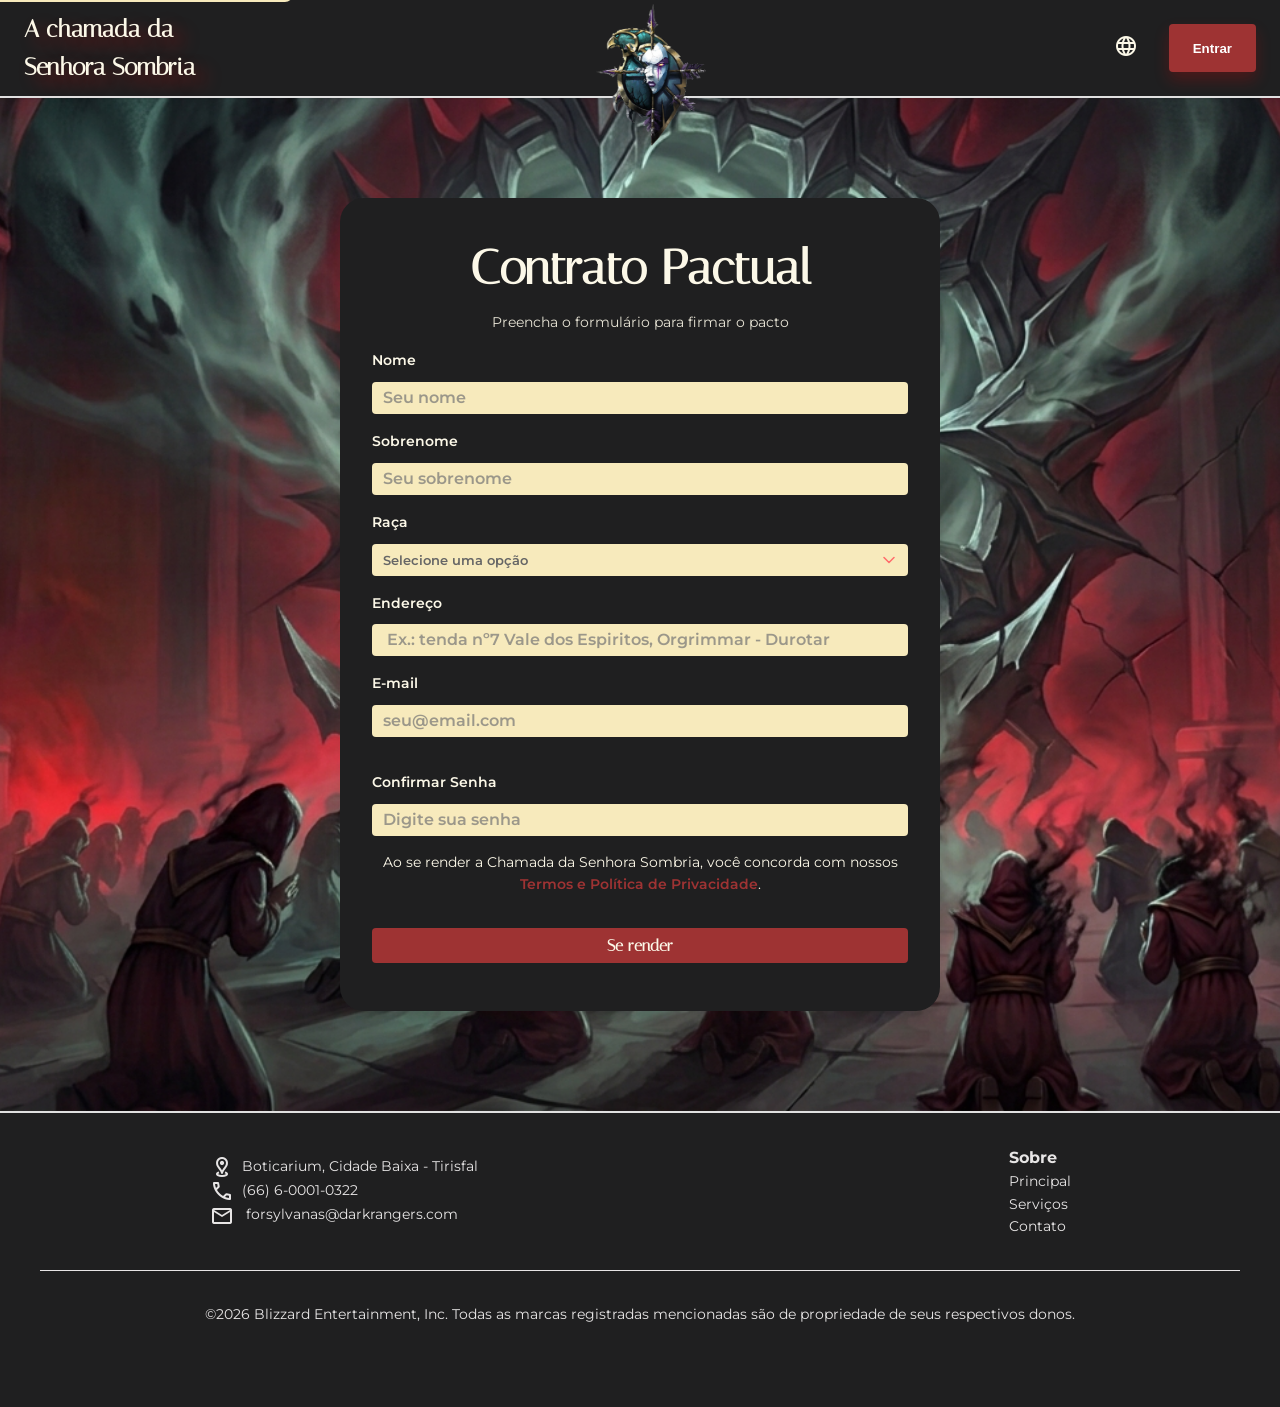
<file: template/register.html>
<!DOCTYPE html>
<html lang="pt-BR">
    <head>
        <meta charset="UTF-8">
        <meta name="viewport" content="width=device-width, initial-scale=1.0">
        <title>The Darklady Calls</title>
        <link rel="stylesheet" href="https://fonts.googleapis.com/css2?family=Italiana&family=Montserrat&family=Michroma&display=swap"><!-- family=font1&family=multi+name+font2&family=font3&display=swap"  -->
        <link rel="stylesheet" href="https://fonts.googleapis.com/css2?family=Material+Symbols+Outlined:opsz,wght,FILL,GRAD@24,400,0,0&icon_names=call,close,distance,language,mail,menu" /><!-- Requires alphabetical order to work -->
        <link rel="stylesheet" href="/static/css/styles.css">
        <link rel="stylesheet" href="/static/css/pages/register.css">
        <script src="/static/js/header.js" defer></script>
        <script src="/static/js/footer.js" defer></script>
        <script src="/static/js/modal.js" defer></script>
        <script src="/static/js/register.js" defer></script>
    </head>
    <body>
        <site-header></site-header>
        <main id="main-content" role="main">
            <site-form></site-form>
            <site-modal></site-modal>
        </main>
        <site-footer></site-footer>
    </body>
</html>
</file>
<file: static/css/styles.css>
@import "/static/css/components/footer.css";
@import "/static/css/components/header.css";
@import "/static/css/components/reset.css";
@import "/static/css/components/variables.css";
@import "/static/css/components/modal.css";
@import "/static/css/components/main.css";

/* ============================
            ACCESSIBILITY
   ============================ */

.skip-link {
  position: absolute;
  top: -40px;
  left: 0;
  background: var(--color-primary);
  color: var(--color-white);
  padding: var(--space-sm) var(--space-md);
  text-decoration: none;
  z-index: 100;
  border-radius: 0 0 var(--space-sm) 0;
  font-weight: 600;
}

.skip-link:focus {
  top: 0;
}

/* ============================
        RESPONSIVE DESIGN
   ============================ */
/* TABLETS */
@media screen and (max-width:768px) {}

/* PHONES */
@media screen and (max-width:520px) {}
</file>
<file: static/css/pages/register.css>
main {
    background-image: url(/src/register_bcgd.png);
}

.form-container {
    display: flex;
    justify-content: center;
    align-items: center;
}

.form-content {
    margin: 100px auto;
    width: 600px;
    max-width: 90%;
    background-color: var(--color-navigation);
    color: var(--color-primary-light);
    padding: var(--space-1xl);
    border-radius: var(--space-lg);
    box-shadow: var(--shadow-lg);
}

.form-header {
  text-align: center;
  margin-bottom: var(--space-md);
}

.form-header h2 {
  font-family: var(--font-family-serif);
  font-size: var(--font-size-2xl);
  margin-bottom: var(--space-xs);
}

.form-header p {
  font-size: var(--font-size-sm);
  opacity: 0.9;
}

.form-group {
  display: flex;
  flex-direction: column;
  gap: 0.5rem;
  margin-bottom: var(--space-md);
}

.form-group label {
  font-weight: 600;
  font-size: var(--font-size-sm);
  color: var(--color-primary-light);
  margin-bottom: 0.15rem;
}

.form-group input,
.form-group select,
.form-group input[type="date"] {
  padding-left: 10px;
  background-color: var(--color-primary);
  color: var(--color-text-light); 
  border: 1px solid transparent;
  border-radius: 4px;
  min-height: var(--space-1xl);
  font-weight: 600;
  font-family: var(--font-family-sans);
  transition: border-color var(--transition-normal);
}

.form-group input:focus,
.form-group select:focus {
  outline: none;
  border-color: var(--color-quaternary-light);
  box-shadow: 0 0 4px rgba(255, 0, 0, 0.3);
}

.form-group input::placeholder,
.form-group select::placeholder {
  font-size: var(--space-md);
  opacity: 0.7;
}

.form-group select {
  appearance: none;
  background-image: url("data:image/svg+xml,%3Csvg width='12' height='8' viewBox='0 0 12 8' fill='none' xmlns='http://www.w3.org/2000/svg'%3E%3Cpath d='M1 1.5L6 6.5L11 1.5' stroke='%23FF6B6B' stroke-width='1.5' stroke-linecap='round' stroke-linejoin='round'/%3E%3C/svg%3E");
  background-repeat: no-repeat;
  background-position: right 12px center;
  padding-right: 2rem;
  cursor: pointer;
}

.form-group .radio-group {
  display: flex;
  flex-wrap: wrap;
  gap: 1rem;
  margin-top: 0.25rem;
}

.form-group input[type="radio"] {
  margin-right: 0.rem;
  accent-color: var(--color-quaternary-light);
}

.form-group input[type="radio"] + label {
  margin-right: 1rem;
  font-weight: 400;
  font-size: var(--font-size-sm);
  display: inline;
}

#radio-buttons {
  display: flex;
  justify-content: center;
  align-items: center;
}

.form-content > form > p {
  text-align: center;
  font-size: 0.85rem;
  margin: var(--space-md) 0;
}

.form-content > form > p a {
  color: var(--color-quaternary-light);
  text-decoration: none;
  font-weight: 600;
}

.form-content > form > p a:hover {
  text-decoration: underline;
}

.btn-submit {
  width: 100%;
  margin: var(--space-md) 0;
  padding: var(--space-sm);
  background-color: var(--color-quaternary-light);
  color: var(--color-primary-light);
  border-radius: 4px;
  border-style: none;
  font-weight: 700;
  font-family: var(--font-family-serif);
  font-size: var(--font-size-md);
  transition: var(--transition-normal);
  cursor: pointer;
}

.btn-submit:hover {
  background-color: var(--color-primary-light);
  color: var(--color-quaternary);
  box-shadow: 0 4px 8px 4px rgba(255, 0, 0, 0.5);
}
/* ============================
        RESPONSIVE DESIGN
   ============================ */
@media screen and (max-width: 520px) {
  .form-content {
    width: 95%;
    padding: var(--space-md);
  }
}
</file>
